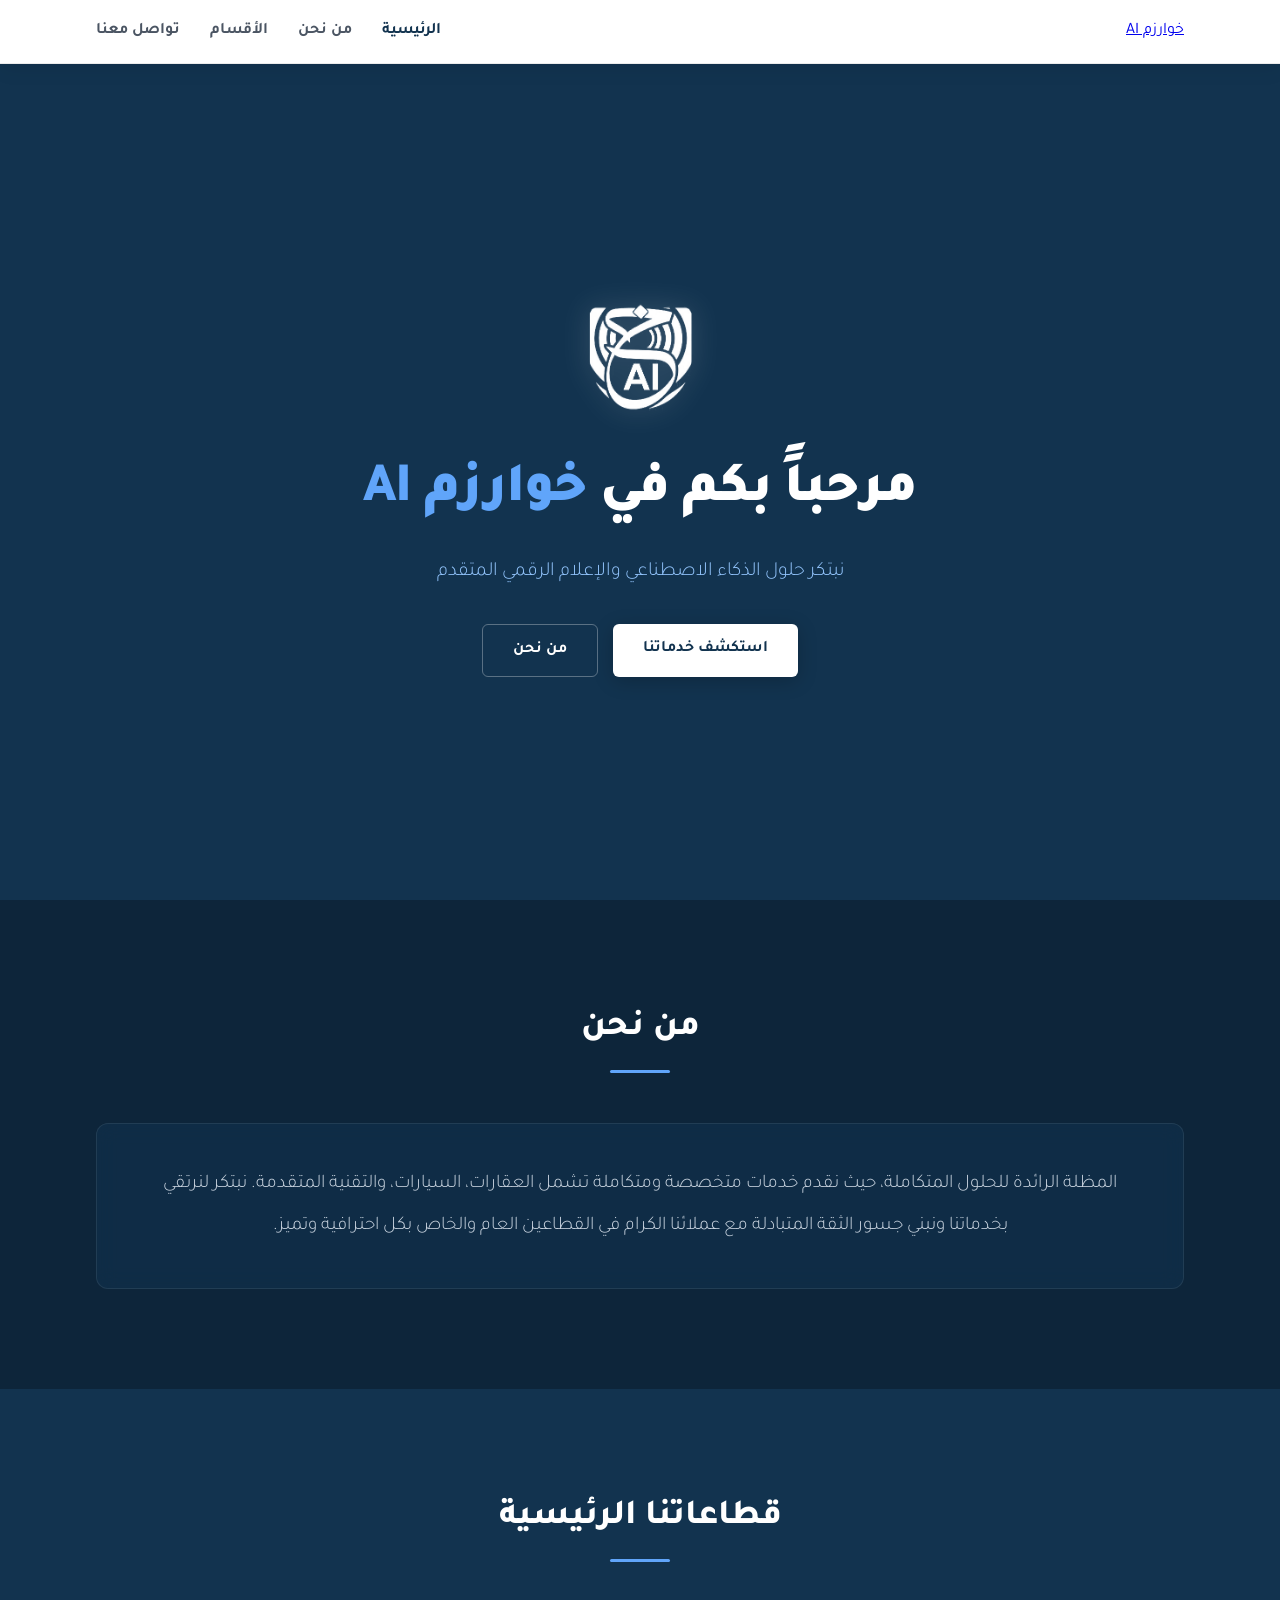
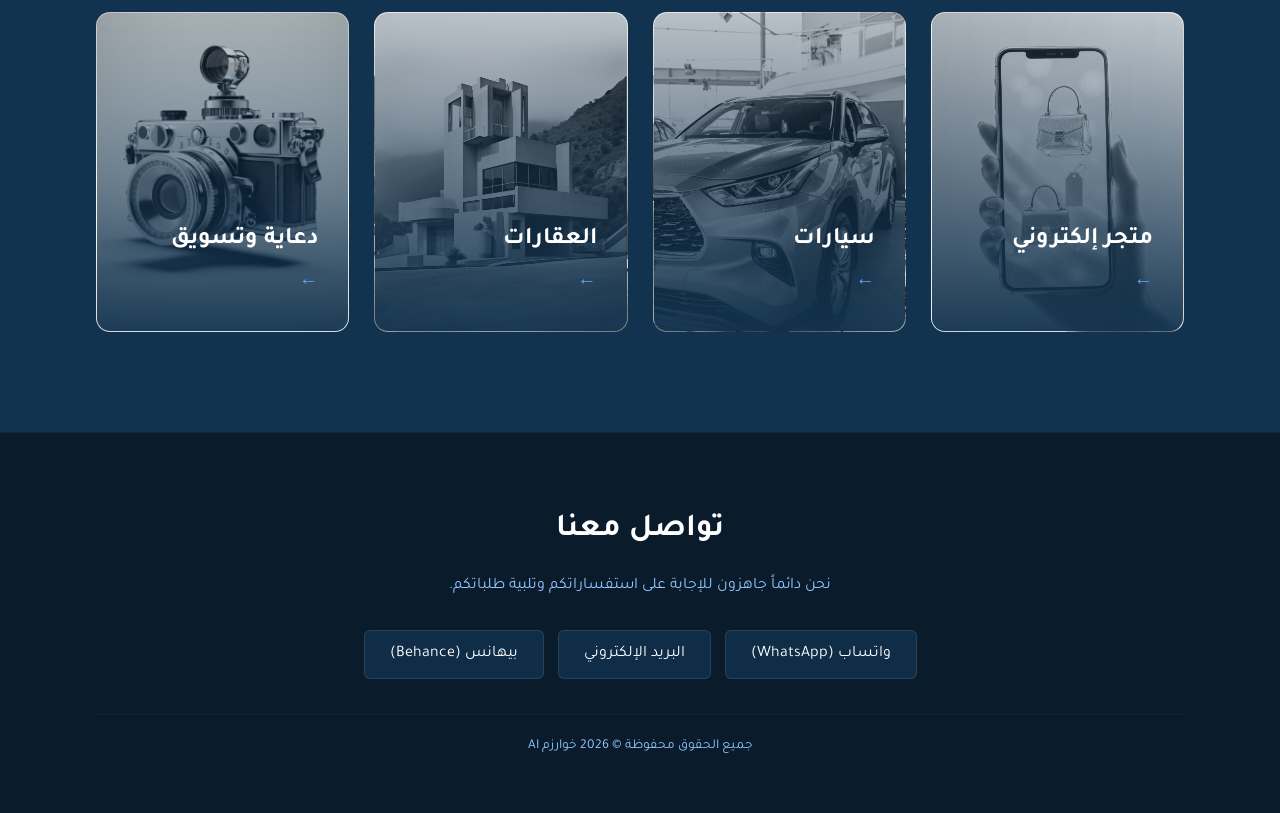
<file: index.html>
<!DOCTYPE html>
<html lang="ar" dir="rtl">
<head>
    <meta charset="UTF-8">
    <meta name="viewport" content="width=device-width, initial-scale=1.0">
    <title>خوارزم AI | الحلول المتكاملة</title>
    <link rel="stylesheet" href="style.css">
    <!-- استيراد خط تجوال العصري والراقي -->
    <link href="https://fonts.googleapis.com/css2?family=Tajawal:wght@300;400;500;700;900&display=swap" rel="stylesheet">
</head>
<body>

    <!-- شريط التنقل العلوي -->
    <nav class="navbar">
        <div class="container nav-container">
            <a href="index.html" class="logo01">خوارزم <span>AI</span></a>
            <ul class="nav-links">
                <li><a href="index.html" class="active">الرئيسية</a></li>
                <li><a href="#about">من نحن</a></li>
                <li><a href="#services">الأقسام</a></li>
                <li><a href="#contact">تواصل معنا</a></li>
            </ul>
        </div>
    </nav>

   <!-- القسم الرئيسي مع فيديو الخلفية المتحرك -->
<section class="hero">
    <!-- عنصر الفيديو المتحرك -->
    <video autoplay muted loop playsinline class="hero-video">
        <source src="background-video.mp4" type="video/mp4">
        متصفحك لا يدعم تشغيل الفيديو.
    </video>

    <!-- طبقة التعتيم اللوني (Overlay) لضمان وضوح النصوص فوق الفيديو -->
    <div class="hero-overlay"></div>

    <div class="container hero-content">
        <div class="logo-container">
            <img src="logo01.png" alt="شعار خوارزم AI" class="logo-img">
        </div>
        <h1>مرحباً بكم في <span>خوارزم AI</span></h1>
        <p class="hero-subtitle">نبتكر حلول الذكاء الاصطناعي والإعلام الرقمي المتقدم</p>
        <div class="hero-btns">
            <a href="#services" class="btn btn-primary">استكشف خدماتنا</a>
            <a href="about.html" class="btn btn-secondary">من نحن</a>
        </div>
    </div>
</section>

    <!-- قسم من نحن -->
    <section id="about" class="about-section">
        <div class="container">
            <div class="section-title">
                <h2>من نحن</h2>
                <div class="line"></div>
            </div>
            <div class="about-card">
                <p>
                    المظلة الرائدة للحلول المتكاملة، حيث نقدم خدمات متخصصة ومتكاملة تشمل العقارات، السيارات، والتقنية المتقدمة. نبتكر لنرتقي بخدماتنا ونبني جسور الثقة المتبادلة مع عملائنا الكرام في القطاعين العام والخاص بكل احترافية وتميز.
                </p>
            </div>
        </div>
    </section>

   <!-- قسم قطاعاتنا الرئيسية (مع صور خلفيات وعناوين رئيسية فقط) -->
    <section id="services" class="services-section">
        <div class="container">
            <div class="section-title">
                <h2>قطاعاتنا الرئيسية</h2>
                <div class="line"></div>
            </div>
            <div class="grid">
                
                <!-- القسم 1: المتجر الإلكتروني -->
                <a href="store.html" class="card" style="background-image: url('store-bg.jpg');">
                    <div class="card-overlay"></div>
                    <div class="card-content">
                        <h3>متجر إلكتروني</h3>
                        <span class="card-arrow">←</span>
                    </div>
                </a>

                <!-- القسم 2: السيارات -->
                <a href="cars.html" class="card" style="background-image: url('cars-bg.jpg');">
                    <div class="card-overlay"></div>
                    <div class="card-content">
                        <h3>سيارات</h3>
                        <span class="card-arrow">←</span>
                    </div>
                </a>

                <!-- القسم 3: عقارات -->
                <a href="realestate.html" class="card" style="background-image: url('realestate-bg.jpg');">
                    <div class="card-overlay"></div>
                    <div class="card-content">
                        <h3>العقارات</h3>
                        <span class="card-arrow">←</span>
                    </div>
                </a>

                <!-- القسم 4: دعاية وتسويق -->
                <a href="marketing.html" class="card" style="background-image: url('marketing-bg.jpg');">
                    <div class="card-overlay"></div>
                    <div class="card-content">
                        <h3>دعاية وتسويق</h3>
                        <span class="card-arrow">←</span>
                    </div>
                </a>

            </div>
        </div>
    </section>

            </div>
        </div>
    </section>

    <!-- قسم التواصل الفخم -->
    <footer id="contact" class="footer">
        <div class="container">
            <h2>تواصل معنا</h2>
            <p>نحن دائماً جاهزون للإجابة على استفساراتكم وتلبية طلباتكم.</p>
            
            <div class="social-links">
                <!-- رابط الواتساب (استبدل الرقم برقمك مع مفتاح الدولة، مثلاً: 218XXXXXXXXX+) -->
                <a href="https://wa.me/+218944009600" target="_blank" class="btn-social">واتساب (WhatsApp)</a>
                
                <!-- البريد الإلكتروني -->
                <a href="slahs6167@gmail.com" class="btn-social">البريد الإلكتروني</a>
                
                <!-- رابط بيهانس -->
                <a href="https://www.behance.net" target="_blank" class="btn-social">بيهانس (Behance)</a>
            </div>
            
            <p class="copyright">جميع الحقوق محفوظة &copy; 2026 خوارزم AI</p>
        </div>
    </footer>

</body>
</html>
</file>
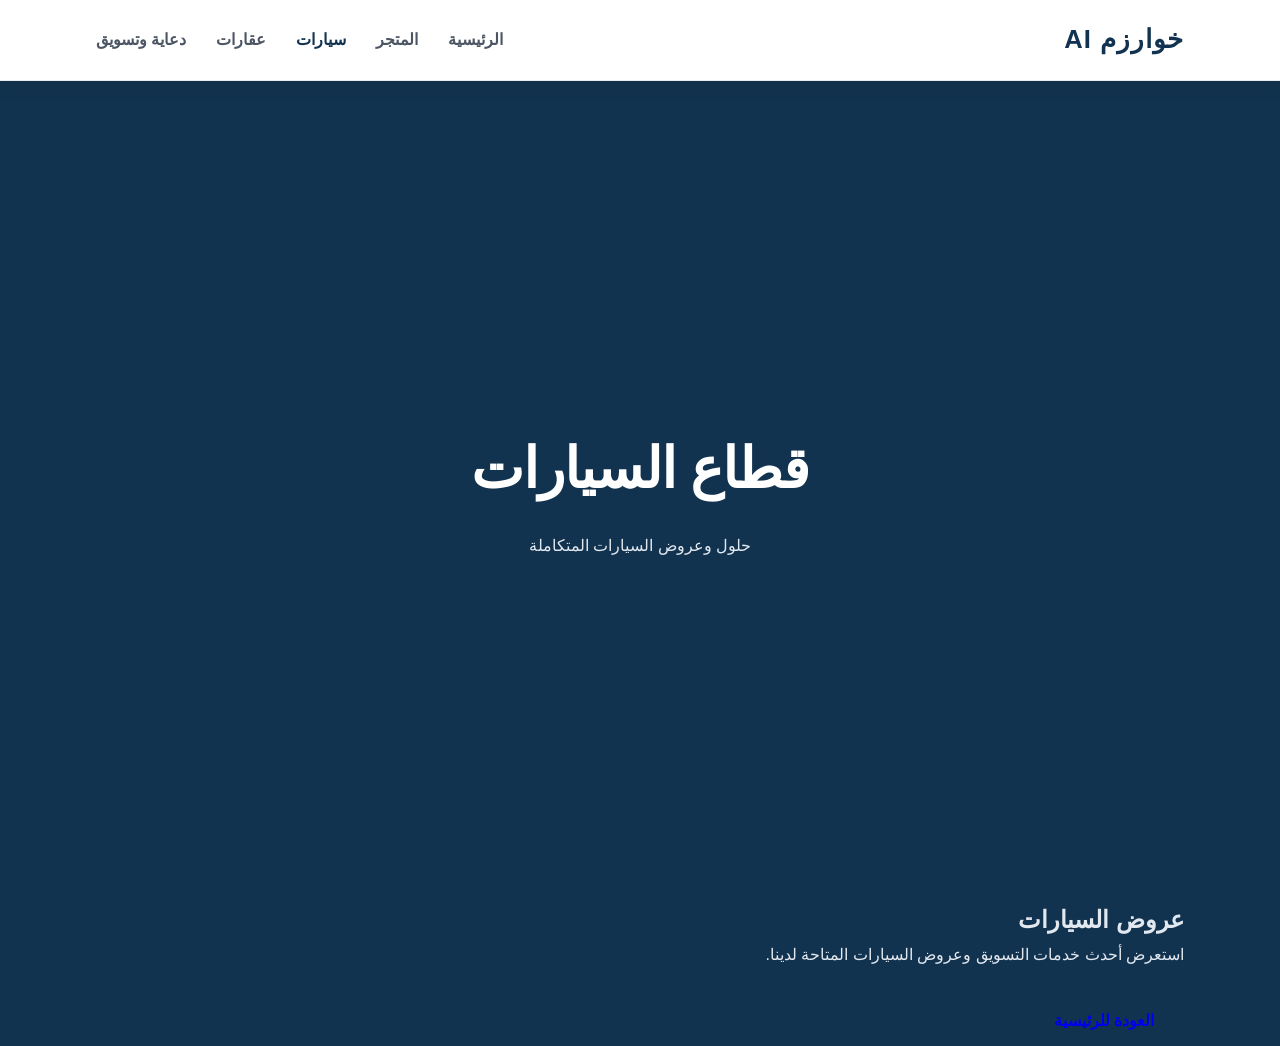
<file: cars.html>
<!DOCTYPE html>
<html lang="ar" dir="rtl">
<head>
    <meta charset="UTF-8">
    <meta name="viewport" content="width=device-width, initial-scale=1.0">
    <title>خوارزم AI - قسم السيارات</title>
    <link rel="stylesheet" href="style.css">
</head>
<body>
    <nav class="navbar">
        <div class="container nav-container">
            <a href="index.html" class="nav-logo">خوارزم AI</a>
            <ul class="nav-links">
                <li><a href="index.html">الرئيسية</a></li>
                <li><a href="store.html">المتجر</a></li>
                <li><a href="cars.html" class="active">سيارات</a></li>
                <li><a href="realestate.html">عقارات</a></li>
                <li><a href="marketing.html">دعاية وتسويق</a></li>
            </ul>
        </div>
    </nav>
    <header class="hero page-header">
        <div class="container">
            <h1>قطاع السيارات</h1>
            <p>حلول وعروض السيارات المتكاملة</p>
        </div>
    </header>
    <section class="container page-content">
        <h2>عروض السيارات</h2>
        <p>استعرض أحدث خدمات التسويق وعروض السيارات المتاحة لدينا.</p>
        <br>
        <a href="index.html" class="btn">العودة للرئيسية</a>
    </section>
</body>
</html>
</file>
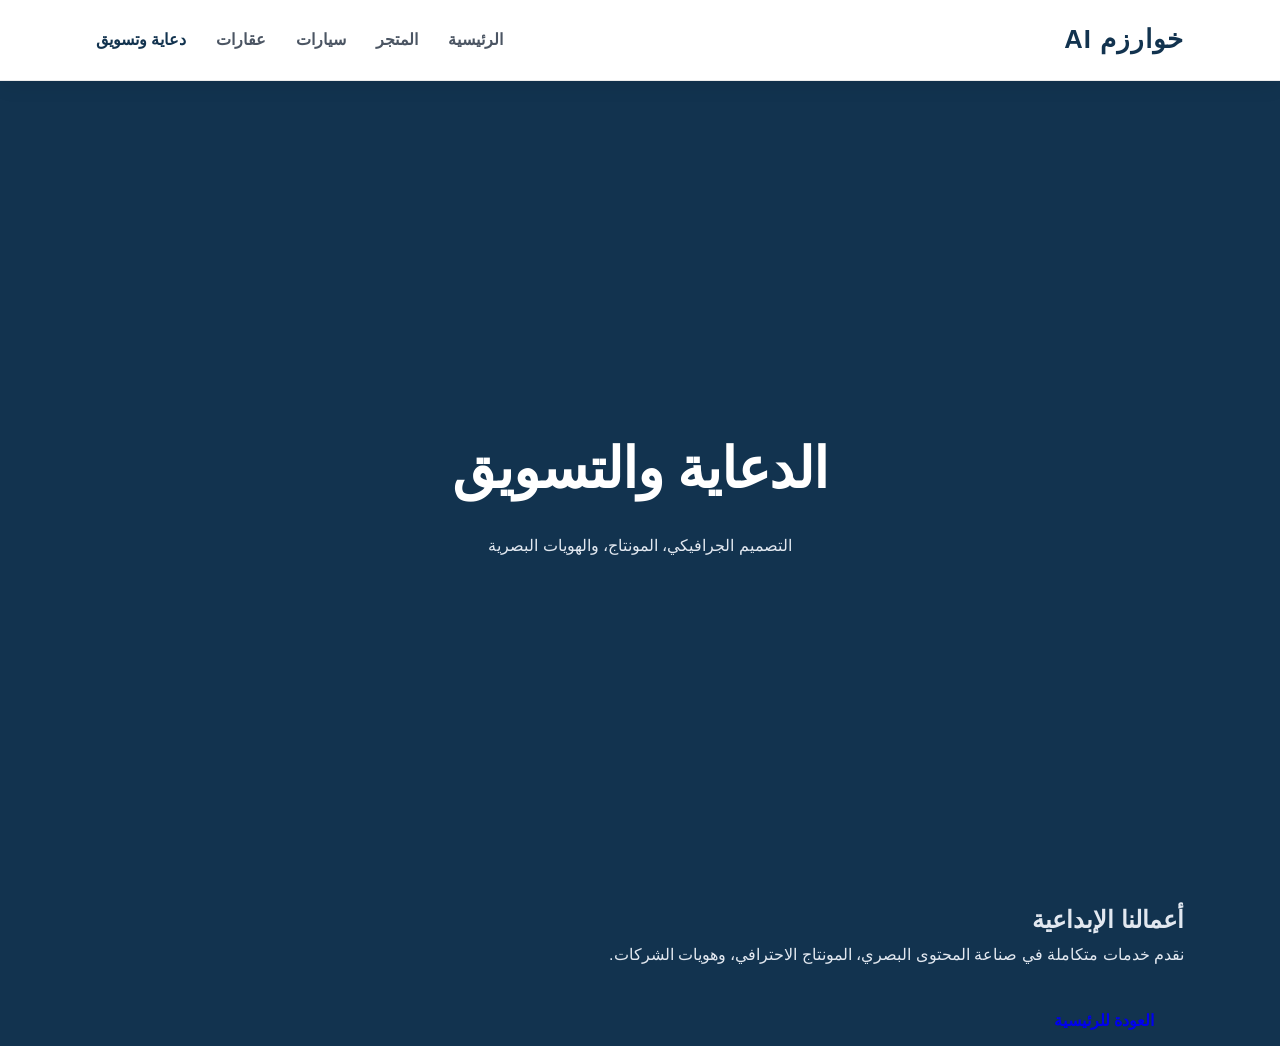
<file: marketing.html>
<!DOCTYPE html>
<html lang="ar" dir="rtl">
<head>
    <meta charset="UTF-8">
    <meta name="viewport" content="width=device-width, initial-scale=1.0">
    <title>خوارزم AI - الدعاية والتسويق</title>
    <link rel="stylesheet" href="style.css">
</head>
<body>
    <nav class="navbar">
        <div class="container nav-container">
            <a href="index.html" class="nav-logo">خوارزم AI</a>
            <ul class="nav-links">
                <li><a href="index.html">الرئيسية</a></li>
                <li><a href="store.html">المتجر</a></li>
                <li><a href="cars.html">سيارات</a></li>
                <li><a href="realestate.html">عقارات</a></li>
                <li><a href="marketing.html" class="active">دعاية وتسويق</a></li>
            </ul>
        </div>
    </nav>
    <header class="hero page-header">
        <div class="container">
            <h1>الدعاية والتسويق</h1>
            <p>التصميم الجرافيكي، المونتاج، والهويات البصرية</p>
        </div>
    </header>
    <section class="container page-content">
        <h2>أعمالنا الإبداعية</h2>
        <p>نقدم خدمات متكاملة في صناعة المحتوى البصري، المونتاج الاحترافي، وهويات الشركات.</p>
        <br>
        <a href="index.html" class="btn">العودة للرئيسية</a>
    </section>
</body>
</html>
</file>
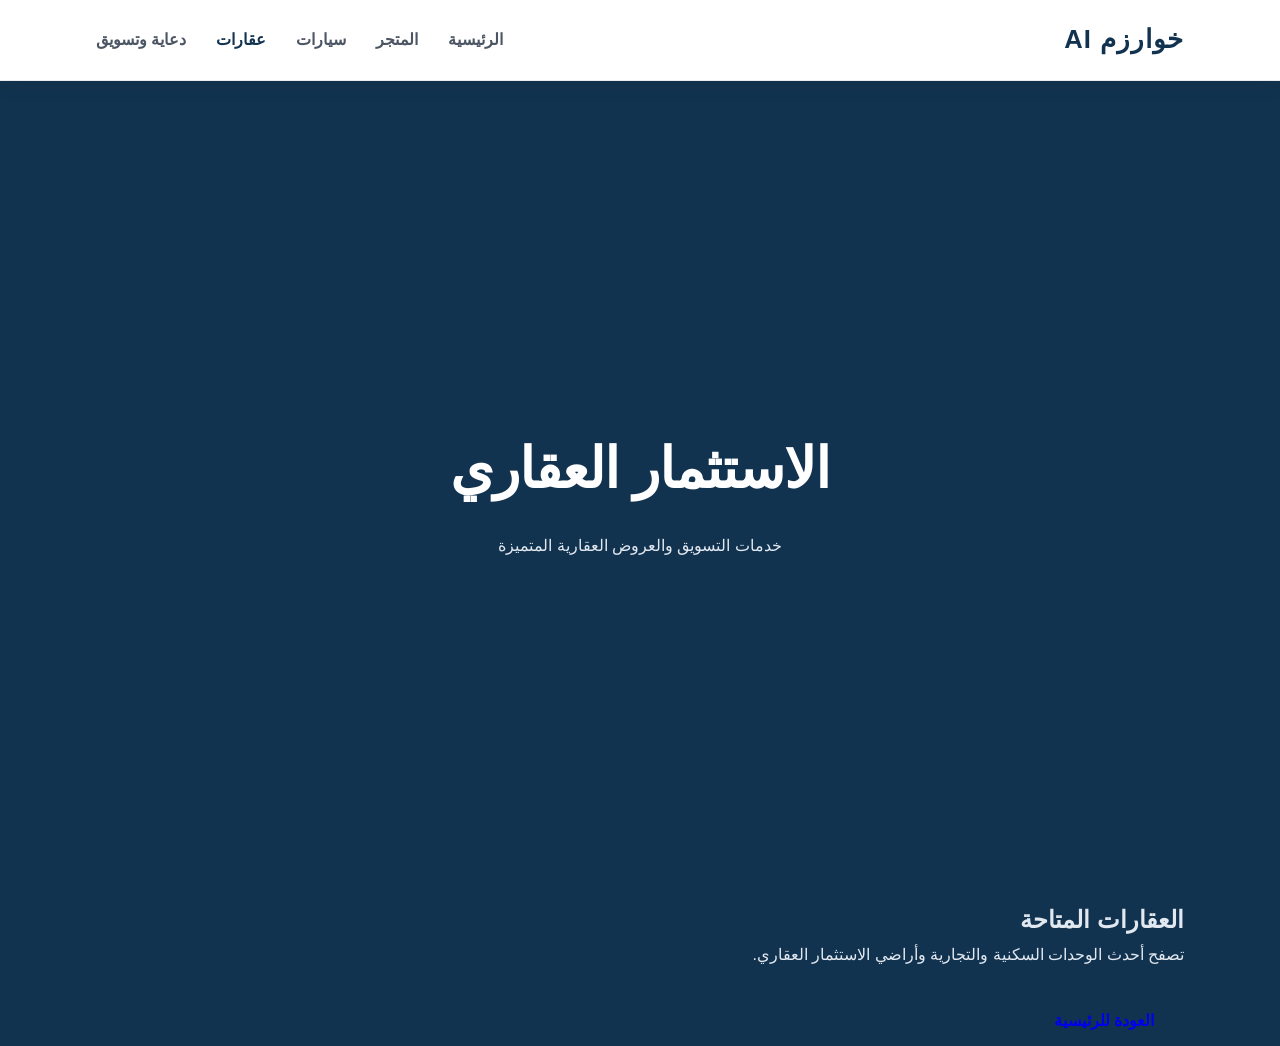
<file: realestate.html>
<!DOCTYPE html>
<html lang="ar" dir="rtl">
<head>
    <meta charset="UTF-8">
    <meta name="viewport" content="width=device-width, initial-scale=1.0">
    <title>خوارزم AI - الاستثمار العقاري</title>
    <link rel="stylesheet" href="style.css">
</head>
<body>
    <nav class="navbar">
        <div class="container nav-container">
            <a href="index.html" class="nav-logo">خوارزم AI</a>
            <ul class="nav-links">
                <li><a href="index.html">الرئيسية</a></li>
                <li><a href="store.html">المتجر</a></li>
                <li><a href="cars.html">سيارات</a></li>
                <li><a href="realestate.html" class="active">عقارات</a></li>
                <li><a href="marketing.html">دعاية وتسويق</a></li>
            </ul>
        </div>
    </nav>
    <header class="hero page-header">
        <div class="container">
            <h1>الاستثمار العقاري</h1>
            <p>خدمات التسويق والعروض العقارية المتميزة</p>
        </div>
    </header>
    <section class="container page-content">
        <h2>العقارات المتاحة</h2>
        <p>تصفح أحدث الوحدات السكنية والتجارية وأراضي الاستثمار العقاري.</p>
        <br>
        <a href="index.html" class="btn">العودة للرئيسية</a>
    </section>
</body>
</html>
</file>
<file: style.css>
/* إعدادات عامة وتثبيت الخط الراقي */
* {
    margin: 0;
    padding: 0;
    box-sizing: border-box;
    font-family: 'Tajawal', sans-serif;
    scroll-behavior: smooth;
}

body {
    background-color: #12334f; /* درجة اللون الأزرق المستخرجة مباشرة من شعارك */
    color: #e2e8f0;
    line-height: 1.7;
    overflow-x: hidden;
}

.container {
    width: 85%;
    max-width: 1100px;
    margin: auto;
}

/* الشريط العلوي باللون الأبيض بالكامل */
.navbar {
    background: #ffffff;
    border-bottom: 1px solid rgba(0, 0, 0, 0.08);
    position: fixed;
    top: 0;
    left: 0;
    width: 100%;
    z-index: 1000;
    box-shadow: 0 4px 20px rgba(0, 0, 0, 0.08);
}

.nav-container {
    display: flex;
    justify-content: space-between;
    align-items: center;
    padding: 18px 0;
}

.nav-logo {
    font-size: 1.6rem;
    font-weight: 900;
    color: #12334f; /* الشعار بنفس لون هوية الشعار */
    text-decoration: none;
    letter-spacing: 1px;
}

.nav-logo span {
    color: #3b82f6;
}

.nav-links {
    list-style: none;
    display: flex;
    gap: 30px;
}

.nav-links a {
    color: #4b5563; /* لون علامات التبويب والأزرار داخل الشريط الابيض */
    text-decoration: none;
    font-weight: 600;
    transition: color 0.3s ease;
}

.nav-links a:hover, .nav-links a.active {
    color: #12334f;
    font-weight: 700;
}

/* تنسيق قسم الـ Hero ليحتوي الفيديو المتحرك */
.hero {
    position: relative;
    height: 100vh;
    display: flex;
    align-items: center;
    justify-content: center;
    text-align: center;
    overflow: hidden; /* إخفاء أي أجزاء خارج إطار القسم */
    padding-top: 80px;
}

/* تنسيق ووضع الفيديو في الخلفية */
.hero-video {
    position: absolute;
    top: 50%;
    left: 50%;
    min-width: 100%;
    min-height: 100%;
    width: auto;
    height: auto;
    transform: translate(-50%, -50%);
    object-fit: cover;
    z-index: 0;
}

/* طبقة التعتيم الزرقاء المأخوذة من الشعار لتوضيح النصوص فوق الفيديو */
.hero-overlay {
    position: absolute;
    top: 0;
    left: 0;
    width: 100%;
    height: 100%;
    background: rgba(18, 51, 79, 0.85); /* درجة الأزرق الخاصة بشعارك مع شفافية متوازنة */
    z-index: 1;
}

/* التأكد من أن محتوى النصوص والأزرار يظهر فوق الفيديو والتعتيم */
.hero-content {
    position: relative;
    z-index: 2;
}
.logo-container {
    margin-bottom: 20px;
}

.logo-img {
    max-height: 110px;
    width: auto;
    filter: drop-shadow(0 0 15px rgba(255, 255, 255, 0.2));
}

.hero h1 {
    font-size: 3.5rem;
    font-weight: 900;
    margin-bottom: 15px;
    color: #ffffff;
    letter-spacing: -1px;
}

.hero h1 span {
    color: #60a5fa;
}

.hero-subtitle {
    font-size: 1.25rem;
    color: #93c5fd;
    margin-bottom: 35px;
    font-weight: 300;
}

.hero-btns {
    display: flex;
    gap: 15px;
    justify-content: center;
}

/* الأزرار الفاخرة */
.btn {
    display: inline-block;
    padding: 12px 30px;
    border-radius: 6px;
    text-decoration: none;
    font-weight: 700;
    transition: all 0.3s ease;
}

.btn-primary {
    background: #ffffff;
    color: #12334f;
    box-shadow: 0 4px 20px rgba(0, 0, 0, 0.2);
}

.btn-primary:hover {
    background: #f1f5f9;
    transform: translateY(-2px);
}

.btn-secondary {
    background: transparent;
    color: #ffffff;
    border: 1px solid rgba(255, 255, 255, 0.3);
}

.btn-secondary:hover {
    border-color: #ffffff;
    background: rgba(255, 255, 255, 0.1);
    transform: translateY(-2px);
}

/* عناوين الأقسام */
.section-title {
    text-align: center;
    margin-bottom: 50px;
}

.section-title h2 {
    font-size: 2.2rem;
    font-weight: 800;
    color: #ffffff;
    margin-bottom: 10px;
}

.section-title .line {
    width: 60px;
    height: 3px;
    background: #60a5fa;
    margin: 0 auto;
    border-radius: 2px;
}

/* قسم من نحن */
.about-section {
    padding: 100px 0;
    background: #0d253a; /* درجة أعمق قليلاً لتناسق الأقسام */
}

.about-card {
    background: rgba(18, 51, 79, 0.6);
    border: 1px solid rgba(255, 255, 255, 0.08);
    padding: 40px;
    border-radius: 12px;
    text-align: center;
    backdrop-filter: blur(10px);
}

.about-card p {
    font-size: 1.2rem;
    color: #cbd5e1;
    line-height: 2.2;
    font-weight: 300;
}

/* قسم الخدمات (القطاعات الأربعة) */
.services-section {
    padding: 100px 0;
    background: #12334f;
}

/* شبكة البطاقات */
.grid {
    display: grid;
    grid-template-columns: repeat(auto-fit, minmax(240px, 1fr));
    gap: 25px;
}

/* تنسيق البطاقات لتكون بصور خلفية وتأثيرات فخمة */
.card {
    position: relative;
    height: 320px; /* ارتفاع البطاقة لتبدو وكأنها لوحة فخمة */
    border-radius: 14px;
    overflow: hidden;
    text-decoration: none;
    background-size: cover;
    background-position: center;
    border: 1px solid rgba(255, 255, 255, 0.1);
    display: flex;
    flex-direction: column;
    justify-content: flex-end;
    padding: 30px;
    transition: all 0.4s ease;
}

/* طبقة تعتيم تدرجية فوق الصورة لبروز العنوان والنص بوضوح */
.card-overlay {
    position: absolute;
    top: 0;
    left: 0;
    width: 100%;
    height: 100%;
    background: linear-gradient(to top, rgba(18, 51, 79, 0.95), rgba(18, 51, 79, 0.2));
    transition: background 0.4s ease;
    z-index: 1;
}

/* محتوى البطاقة (العنوان والنص) */
.card-content {
    position: relative;
    z-index: 2;
    text-align: right;
    transition: transform 0.4s ease;
}

.card h3 {
    font-size: 1.5rem;
    color: #ffffff;
    margin-bottom: 8px;
    font-weight: 700;
}

.card p {
    color: #93c5fd;
    font-size: 0.9rem;
    margin-bottom: 15px;
    font-weight: 300;
}

.card-arrow {
    color: #60a5fa;
    font-weight: bold;
    font-size: 1.2rem;
    display: inline-block;
    transition: transform 0.3s ease;
}

/* تأثير التكبير والتفاعل عند تمرير الماوس على البطاقة */
.card:hover {
    transform: translateY(-8px);
    border-color: rgba(96, 165, 250, 0.5);
    box-shadow: 0 20px 30px rgba(0, 0, 0, 0.5);
}

.card:hover .card-overlay {
    background: linear-gradient(to top, rgba(18, 51, 79, 0.98), rgba(18, 51, 79, 0.4));
}

.card:hover .card-arrow {
    transform: translateX(-5px); /* حركة السهم للخارج عند الهوفر */
}
/* الفوتر */
.footer {
    background: #0a1b2b;
    border-top: 1px solid rgba(255, 255, 255, 0.05);
    text-align: center;
    padding: 70px 0 30px 0;
}

.footer h2 {
    color: #ffffff;
    font-size: 2rem;
    margin-bottom: 15px;
}

.footer p {
    color: #93c5fd;
    margin-bottom: 25px;
}

.social-links {
    margin-bottom: 30px;
}

.btn-social {
    display: inline-block;
    background: rgba(18, 51, 79, 0.8);
    color: #ffffff;
    padding: 10px 25px;
    margin: 5px;
    border-radius: 6px;
    text-decoration: none;
    border: 1px solid rgba(255, 255, 255, 0.1);
    transition: all 0.3s ease;
}

.btn-social:hover {
    background: #ffffff;
    color: #12334f;
    border-color: #ffffff;
}

.copyright {
    color: #64748b;
    font-size: 0.85rem;
    border-top: 1px solid rgba(255, 255, 255, 0.03);
    padding-top: 20px;
}

/* تنسيق الصفحات الفرعية */
.page-hero {
    height: 50vh;
    display: flex;
    align-items: center;
    justify-content: center;
    text-align: center;
    background: #0d253a;
    border-bottom: 1px solid rgba(255, 255, 255, 0.05);
    padding-top: 60px;
}

.page-hero h1 {
    font-size: 3rem;
    color: #ffffff;
    margin-bottom: 10px;
}

.page-hero p {
    color: #93c5fd;
    font-size: 1.1rem;
}

.page-content-box {
    background: rgba(18, 51, 79, 0.7);
    border: 1px solid rgba(255, 255, 255, 0.08);
    padding: 50px;
    border-radius: 14px;
    margin: 60px auto;
    text-align: center;
}

.page-content-box h2 {
    color: #ffffff;
    margin-bottom: 20px;
}

.page-content-box p {
    color: #93c5fd;
    margin-bottom: 30px;
}

/* شبكة عرض المنتجات في المتجر */
.products-grid {
    display: grid;
    grid-template-columns: repeat(auto-fit, minmax(300px, 1fr));
    gap: 30px;
}

/* بطاقة المنتج الفاخرة */
/* خلفية صفحة المتجر: صورة ثابتة مظللة بلون الهوية الأزرق */
body.store-page {
    background: linear-gradient(rgba(18, 51, 79, 0.9), rgba(18, 51, 79, 0.92)), url('store-bg.jpg');
    background-size: cover;
    background-position: center;
    background-attachment: fixed; /* يجعل الصورة ثابتة أثناء التمرير */
}

/* شبكة عرض المنتجات في المتجر */
.products-grid {
    display: grid;
    grid-template-columns: repeat(auto-fit, minmax(300px, 1fr));
    gap: 30px;
}

/* بطاقة المنتج الفاخرة (خلفية بيضاء بالكامل) */
.product-card {
    background: #ffffff; /* خلفية بيضاء نقية للبطاقة */
    border: 1px solid rgba(255, 255, 255, 0.2);
    border-radius: 14px;
    overflow: hidden;
    transition: all 0.4s ease;
    display: flex;
    flex-direction: column;
    box-shadow: 0 10px 25px rgba(0, 0, 0, 0.2);
}

.product-card:hover {
    transform: translateY(-8px);
    box-shadow: 0 20px 35px rgba(0, 0, 0, 0.3);
}

/* صورة المنتج داخل البطاقة */
.product-img {
    height: 200px;
    background-size: cover;
    background-position: center;
    border-bottom: 1px solid rgba(0, 0, 0, 0.05);
}

/* معلومات المنتج (نصوص بلون داكن لتتناسب مع الخلفية البيضاء) */
.product-info {
    padding: 25px;
    text-align: right;
    display: flex;
    flex-direction: column;
    flex-grow: 1;
}

.product-info h3 {
    font-size: 1.25rem;
    color: #12334f; /* عنوان باللون الأزرق الداكن لهوية الشعار */
    margin-bottom: 10px;
    font-weight: 700;
}

.product-desc {
    color: #4b5563; /* لون رمادي داكن وراقي للوصف ليكون سهل القراءة */
    font-size: 0.9rem;
    margin-bottom: 20px;
    font-weight: 300;
    line-height: 1.6;
    flex-grow: 1;
}

/* تذييل البطاقة (السعر وزر الطلب) */
.product-footer {
    display: flex;
    justify-content: space-between;
    align-items: center;
    border-top: 1px solid rgba(0, 0, 0, 0.08);
    padding-top: 15px;
    margin-top: auto;
}

.product-price {
    color: #12334f;
    font-weight: 700;
    font-size: 0.95rem;
}

.product-btn {
    background: #25d366; /* لون الواتساب الجذاب */
    color: #ffffff;
    padding: 8px 16px;
    border-radius: 6px;
    text-decoration: none;
    font-size: 0.85rem;
    font-weight: 700;
    transition: background 0.3s ease, transform 0.2s ease;
}

.product-btn:hover {
    background: #1ebe5d;
    transform: scale(1.05);
}
</file>
